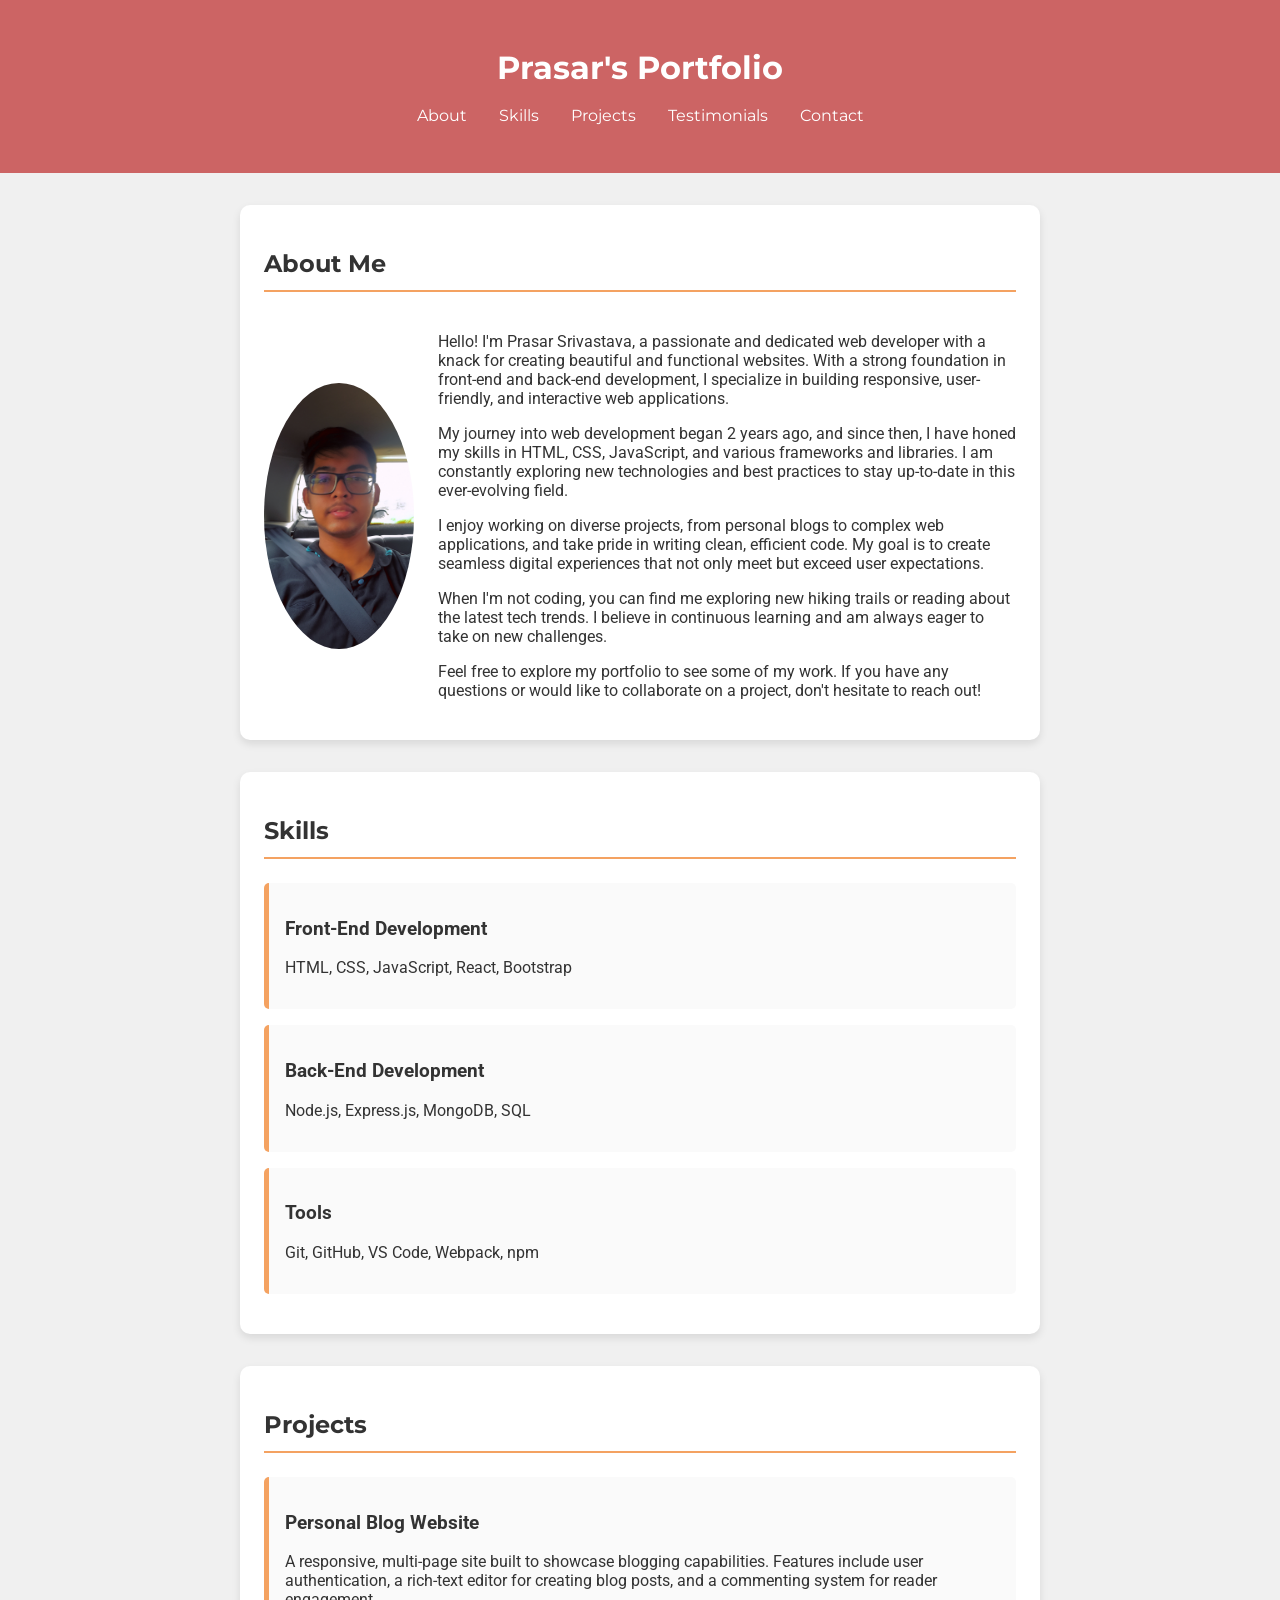
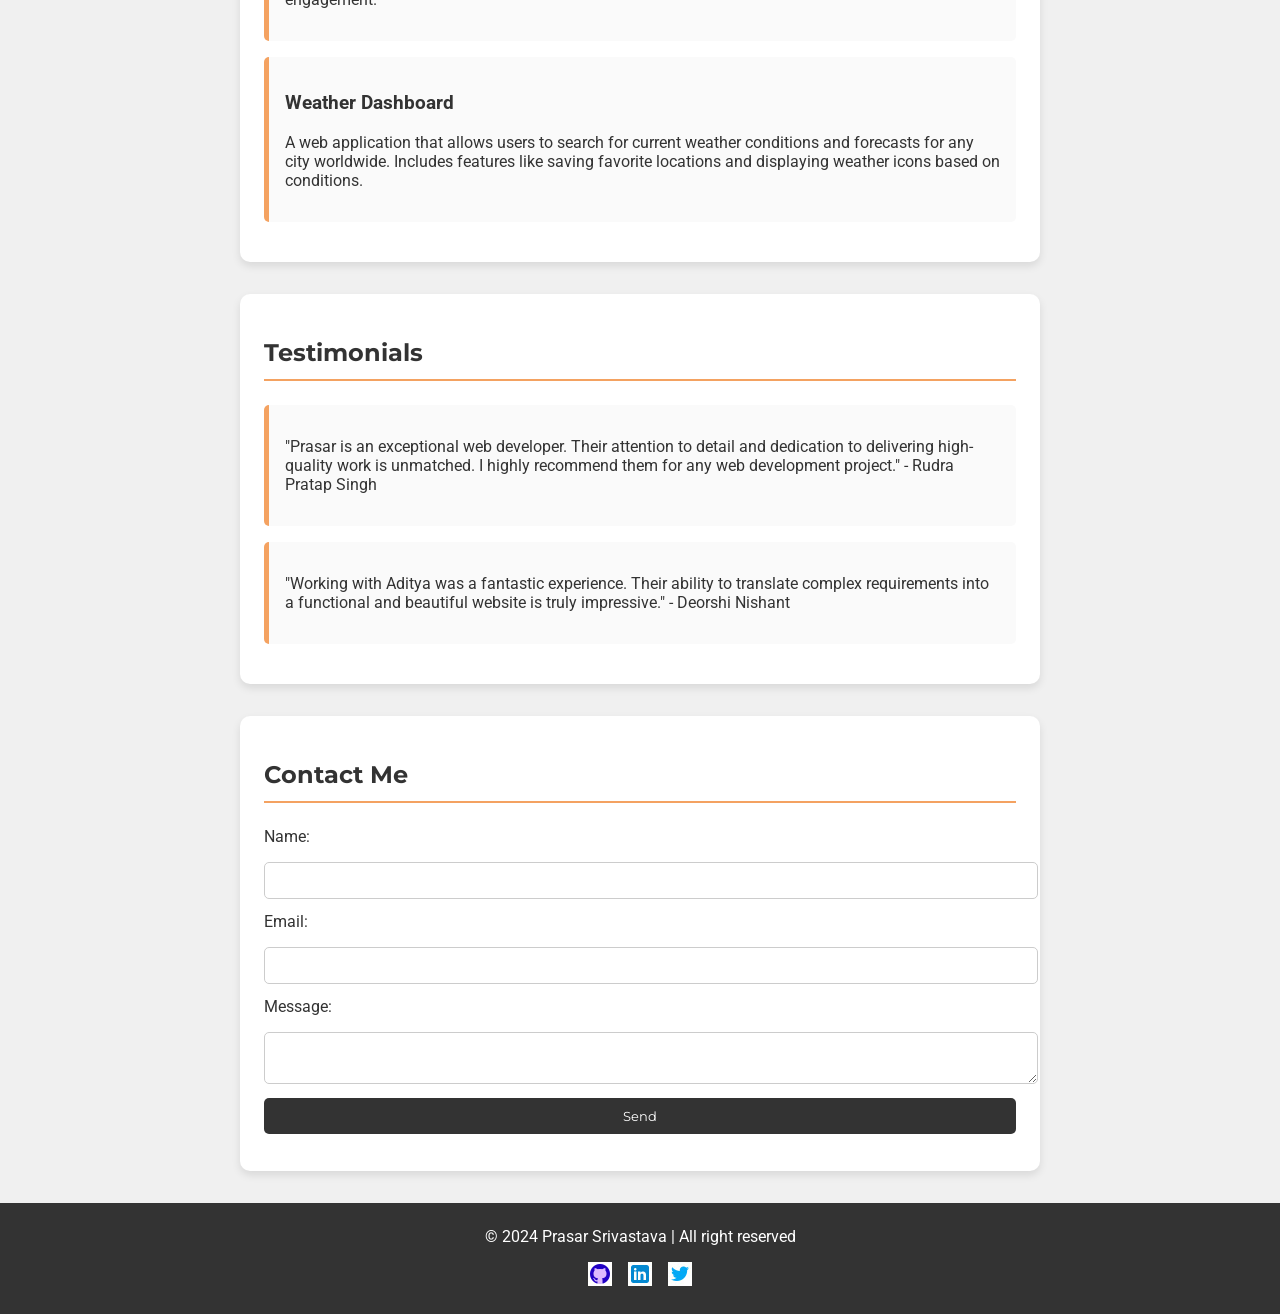
<file: index.html>
<!DOCTYPE html>
<html lang="en">
  <head>
    <meta charset="UTF-8" />
    <meta name="viewport" content="width=device-width, initial-scale=1.0" />
    <title>Portfolio</title>
    <link rel="stylesheet" href="styles.css" />
    <link
      href="https://fonts.googleapis.com/css2?family=Montserrat:wght@400;700&family=Roboto:wght@300;400&display=swap"
      rel="stylesheet"
    />
  </head>
  <body>
    <header>
      <h1>Prasar's Portfolio</h1>
      <nav>
        <br>
        <ul>
          <li><a href="#about">About</a></li>
          <li><a href="#skills">Skills</a></li>
          <li><a href="#projects">Projects</a></li>
          <li><a href="#testimonials">Testimonials</a></li>
          <li><a href="#contact">Contact</a></li>
        </ul>
      </nav>
    </header>
    <main>
      <section id="about">
        <h2>About Me</h2>
        <div class="about-content">
          <img src="prasar.jpg" alt="Prasar Srivastava" class="profile-image" />
          <div class="about-text">
            <p>
              Hello! I'm Prasar Srivastava, a passionate and dedicated web
              developer with a knack for creating beautiful and functional
              websites. With a strong foundation in front-end and back-end
              development, I specialize in building responsive, user-friendly,
              and interactive web applications.
            </p>
            <p>
              My journey into web development began 2 years ago, and since then,
              I have honed my skills in HTML, CSS, JavaScript, and various
              frameworks and libraries. I am constantly exploring new
              technologies and best practices to stay up-to-date in this
              ever-evolving field.
            </p>
            <p>
              I enjoy working on diverse projects, from personal blogs to
              complex web applications, and take pride in writing clean,
              efficient code. My goal is to create seamless digital experiences
              that not only meet but exceed user expectations.
            </p>
            <p>
              When I'm not coding, you can find me exploring new hiking trails
              or reading about the latest tech trends. I believe in continuous
              learning and am always eager to take on new challenges.
            </p>
            <p>
              Feel free to explore my portfolio to see some of my work. If you
              have any questions or would like to collaborate on a project,
              don't hesitate to reach out!
            </p>
          </div>
        </div>
      </section>
      <section id="skills">
        <h2>Skills</h2>
        <div class="skill">
          <h3>Front-End Development</h3>
          <p>HTML, CSS, JavaScript, React, Bootstrap</p>
        </div>
        <div class="skill">
          <h3>Back-End Development</h3>
          <p>Node.js, Express.js, MongoDB, SQL</p>
        </div>
        <div class="skill">
          <h3>Tools</h3>
          <p>Git, GitHub, VS Code, Webpack, npm</p>
        </div>
      </section>
      <section id="projects">
        <h2>Projects</h2>
        <div class="project">
          <h3>Personal Blog Website</h3>
          <p>
            A responsive, multi-page site built to showcase blogging
            capabilities. Features include user authentication, a rich-text
            editor for creating blog posts, and a commenting system for reader
            engagement.
          </p>
        </div>
        <div class="project">
          <h3>Weather Dashboard</h3>
          <p>
            A web application that allows users to search for current weather
            conditions and forecasts for any city worldwide. Includes features
            like saving favorite locations and displaying weather icons based on
            conditions.
          </p>
        </div>
      </section>
      <section id="testimonials">
        <h2>Testimonials</h2>
        <div class="testimonial">
          <p>
            "Prasar is an exceptional web developer. Their attention to detail
            and dedication to delivering high-quality work is unmatched. I
            highly recommend them for any web development project." - Rudra
            Pratap Singh
          </p>
        </div>
        <div class="testimonial">
          <p>
            "Working with Aditya was a fantastic experience. Their ability to
            translate complex requirements into a functional and beautiful
            website is truly impressive." - Deorshi Nishant
          </p>
        </div>
      </section>
      <section id="contact">
        <h2>Contact Me</h2>
        <form>
          <label for="name">Name:</label>
          <input type="text" id="name" name="name" required />
          <label for="email">Email:</label>
          <input type="email" id="email" name="email" required />
          <label for="message">Message:</label>
          <textarea id="message" name="message" required></textarea>
          <button type="submit">Send</button>
        </form>
      </section>
    </main>
    <footer>
      <p>&copy; 2024 Prasar Srivastava | All right reserved</p>
      <div class="social-media">
        <a href="#"><img src="d.jpg" alt="GitHub" /></a>
        <a href="#"><img src="f.jpg" alt="LinkedIn" /></a>
        <a href="#"><img src="r.jpg" alt="Twitter" /></a>
      </div>
    </footer>
    <script src="scripts.js"></script>
  </body>
</html>
</file>
<file: styles.css>
body {
    font-family: 'Roboto', sans-serif;
    margin: 0;
    padding: 0;
    background-color: #f0f0f0;
    color: #333;
}
header {
    background-color: #cc6464;
    color: #fff;
    padding: 3em 0;
    text-align: center;
}

header h1 {
    font-family: 'Montserrat', sans-serif;
    font-size: 2em;
    margin: 0;
}

nav ul {
    list-style: none;
    padding: 0;
    margin: 0;
    display: flex;
    justify-content: center;
}

nav ul li {
    margin: 0 1em;
}

nav ul li a {
    color: #fff;
    text-decoration: none;
    font-family: 'Montserrat', sans-serif;
    transition: color 0.3s;
}

nav ul li a:hover {
    color: #f4a261;
}

main {
    max-width: 800px;
    margin: 2em auto;
    padding: 0 1em;
}

section {
    margin-bottom: 2em;
    padding: 1.5em;
    background-color: #fff;
    border-radius: 10px;
    box-shadow: 0 4px 8px rgba(0, 0, 0, 0.1);
}

h2 {
    font-family: 'Montserrat', sans-serif;
    color: #333;
    margin-bottom: 1em;
    border-bottom: 2px solid #f4a261;
    padding-bottom: 0.5em;
}

.about-content {
    display: flex;
    flex-wrap: wrap;
    align-items: center;
}

.profile-image {
    max-width: 150px;
    border-radius: 50%;
    margin-right: 1.5em;
}

.about-text {
    flex: 1;
}

.skill, .project, .testimonial {
    background-color: #fafafa;
    border-left: 5px solid #f4a261;
    margin: 1em 0;
    padding: 1em;
    border-radius: 5px;
    transition: transform 0.3s;
}

.skill:hover, .project:hover, .testimonial:hover {
    transform: scale(1.03);
}

form {
    display: flex;
    flex-direction: column;
}

label, input, textarea, button {
    width: 100%;
    margin-bottom: 1em;
}

input, textarea {
    padding: 0.75em;
    border: 1px solid #ccc;
    border-radius: 5px;
}

button {
    background-color: #333;
    color: #fff;
    padding: 0.75em 1.5em;
    border: none;
    border-radius: 5px;
    cursor: pointer;
    transition: background-color 0.3s;
    font-family: 'Montserrat', sans-serif;
}

button:hover {
    background-color: #f4a261;
}

footer {
    background-color: #333;
    color: #fff;
    text-align: center;
    padding: 1.5em 0;
}

footer p {
    margin: 0;
}

.social-media {
    display: flex;
    justify-content: center;
    margin-top: 1em;
}

.social-media a {
    margin: 0 0.5em;
}

.social-media img {
    width: 24px;
    height: 24px;
    transition: transform 0.3s;
}

.social-media img:hover {
    transform: scale(1.2);
}
</file>
